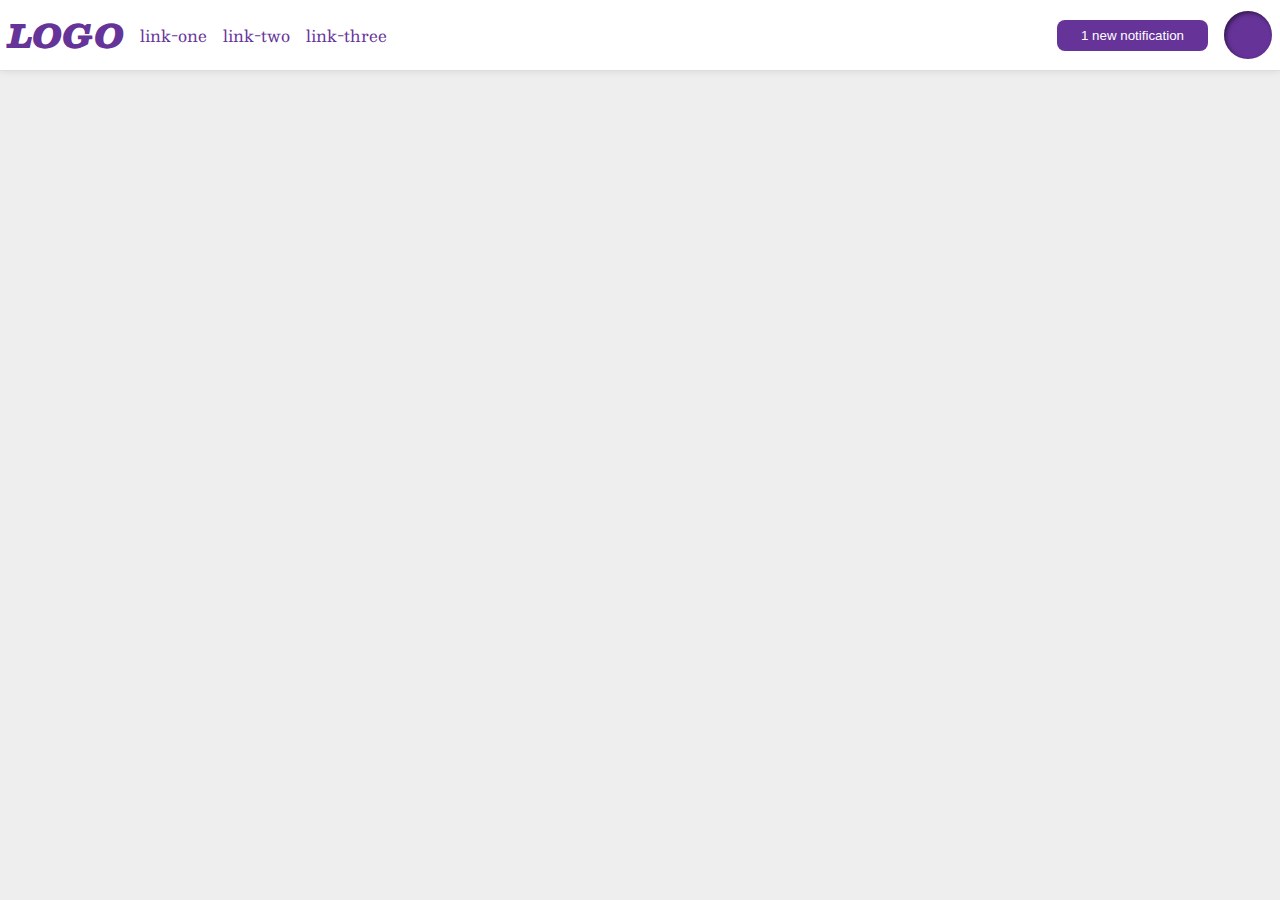
<file: flex/03-flex-header-2/index.html>
<!DOCTYPE html>
<html lang="en">
  <head>
    <meta charset="UTF-8">
    <meta http-equiv="X-UA-Compatible" content="IE=edge">
    <meta name="viewport" content="width=device-width, initial-scale=1.0">
    <title>Flex Header 2</title>
    <link rel="stylesheet" href="style.css">
  </head>
  <body>
    <div class="header">
      <div class="left">
        <div class="logo">
          LOGO
        </div>
        <ul class="links">
          <li><a href="https://google.com">link-one</a></li>
          <li><a href="https://google.com">link-two</a></li>
          <li><a href="https://google.com">link-three</a></li>
        </ul>
      </div>
      <div class="right">
        <button class="notifications">
          1 new notification
        </button>
        <div class="profile-image"></div>
      </div>
    </div>
  </body>
</html>
</file>
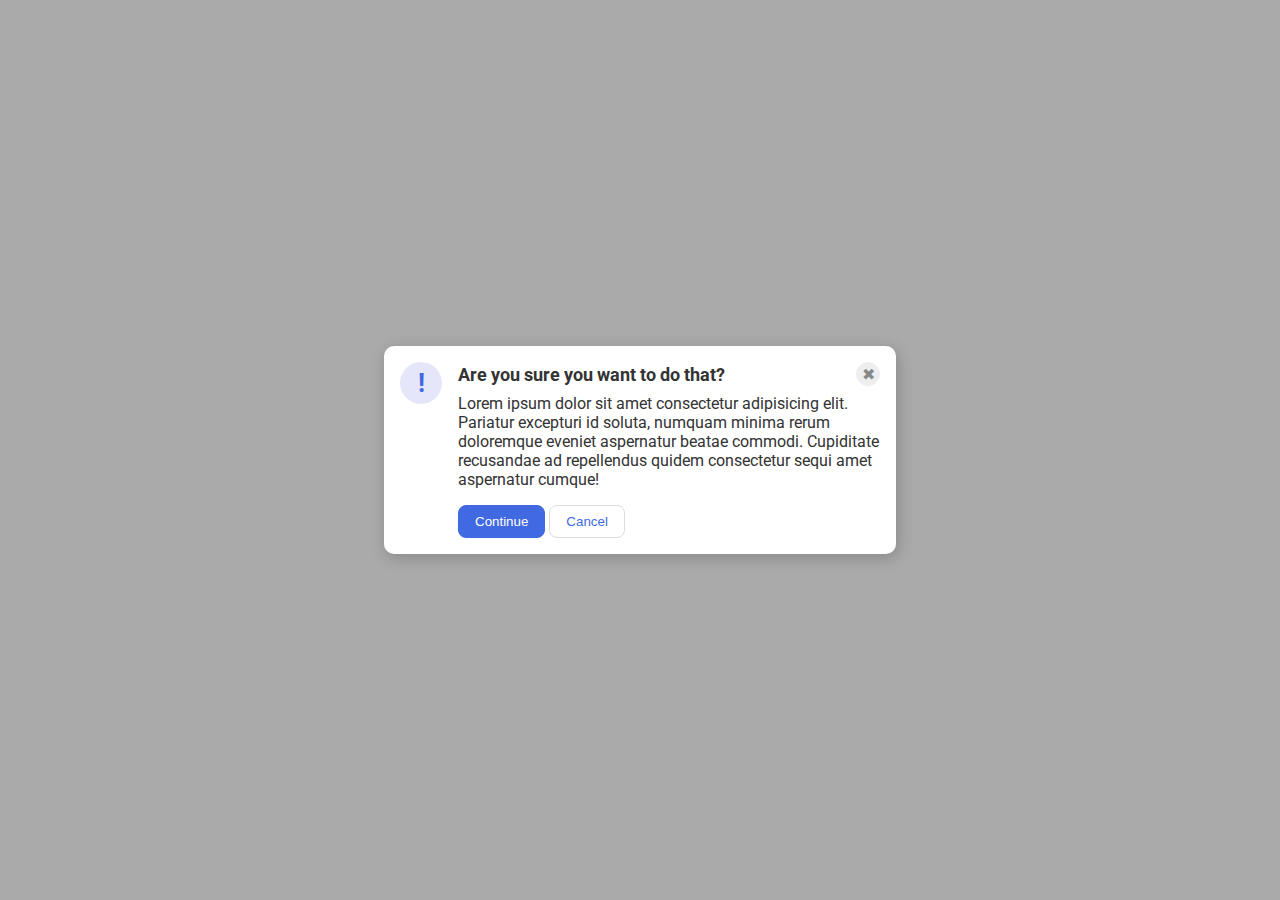
<file: flex/05-flex-modal/index.html>
<!DOCTYPE html>
<html lang="en">
  <head>
    <meta charset="UTF-8">
    <meta http-equiv="X-UA-Compatible" content="IE=edge">
    <meta name="viewport" content="width=device-width, initial-scale=1.0">
    <link rel="stylesheet" href="style.css">
    <title>Modal</title>
  </head>
  <body>
    <div class="modal">
      <div class="icon">!</div>
      <!-- additional container used here -->
      <div class="container">
        <!-- header div was moved to encompass the close button as well -->
        <div class="header">Are you sure you want to do that?
          <button class="close-button">✖</button>
        </div>
        <div class="text">Lorem ipsum dolor sit amet consectetur adipisicing elit. Pariatur excepturi id soluta, numquam minima rerum doloremque eveniet aspernatur beatae commodi. Cupiditate recusandae ad repellendus quidem consectetur sequi amet aspernatur cumque!</div>
        <button class="continue">Continue</button>
        <button class="cancel">Cancel</button>
      </div>
    </div>
  </body>
</html>
</file>
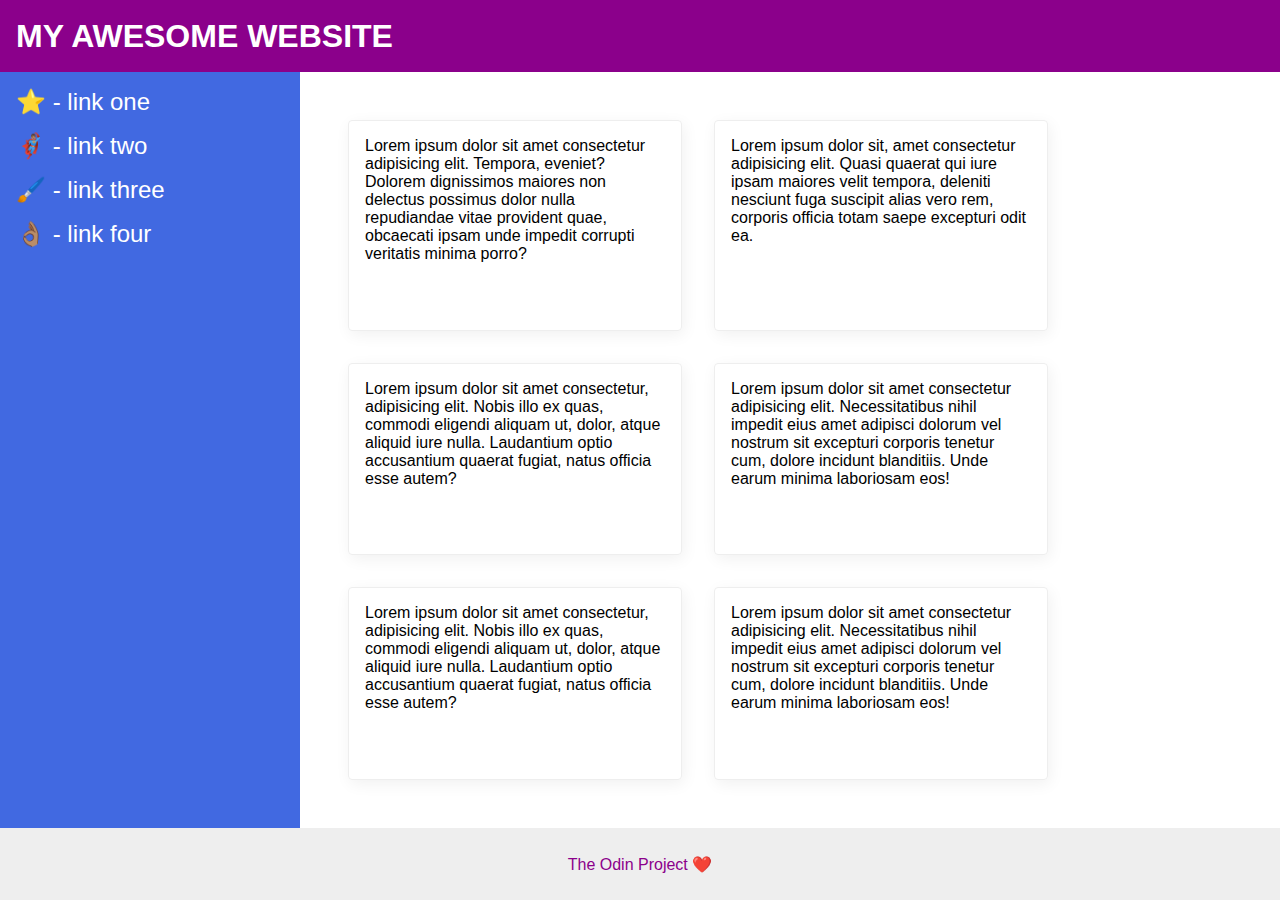
<file: flex/07-flex-layout-2/index.html>
<!DOCTYPE html>
<html lang="en">
  <head>
    <meta charset="UTF-8">
    <meta http-equiv="X-UA-Compatible" content="IE=edge">
    <meta name="viewport" content="width=device-width, initial-scale=1.0">
    <title>The Holy Grail</title>
    <link rel="stylesheet" href="style.css">
  </head>
  <body>
    <div class="header">
      MY AWESOME WEBSITE
    </div>
    <div class="body">
      <div class="sidebar">
        <ul>
          <li><a href="#">⭐ - link one</a></li>
          <li><a href="#">🦸🏽‍♂️ - link two</a></li>
          <li><a href="#">🖌️ - link three</a></li>
          <li><a href="#">👌🏽 - link four</a></li>
        </ul>
      </div>
      <div class="container">
        <div class="card">Lorem ipsum dolor sit amet consectetur adipisicing elit. Tempora, eveniet? Dolorem dignissimos maiores non delectus possimus dolor nulla repudiandae vitae provident quae, obcaecati ipsam unde impedit corrupti veritatis minima porro?</div>
        <div class="card">Lorem ipsum dolor sit, amet consectetur adipisicing elit. Quasi quaerat qui iure ipsam maiores velit tempora, deleniti nesciunt fuga suscipit alias vero rem, corporis officia totam saepe excepturi odit ea.</div>
        <div class="card">Lorem ipsum dolor sit amet consectetur, adipisicing elit. Nobis illo ex quas, commodi eligendi aliquam ut, dolor, atque aliquid iure nulla. Laudantium optio accusantium quaerat fugiat, natus officia esse autem?</div>
        <div class="card">Lorem ipsum dolor sit amet consectetur adipisicing elit. Necessitatibus nihil impedit eius amet adipisci dolorum vel nostrum sit excepturi corporis tenetur cum, dolore incidunt blanditiis. Unde earum minima laboriosam eos!</div>
        <div class="card">Lorem ipsum dolor sit amet consectetur, adipisicing elit. Nobis illo ex quas, commodi eligendi aliquam ut, dolor, atque aliquid iure nulla. Laudantium optio accusantium quaerat fugiat, natus officia esse autem?</div>
        <div class="card">Lorem ipsum dolor sit amet consectetur adipisicing elit. Necessitatibus nihil impedit eius amet adipisci dolorum vel nostrum sit excepturi corporis tenetur cum, dolore incidunt blanditiis. Unde earum minima laboriosam eos!</div>
      </div>
    </div>
    <div class="footer">
      The Odin Project ❤️
    </div>
  </body>
</html>
</file>
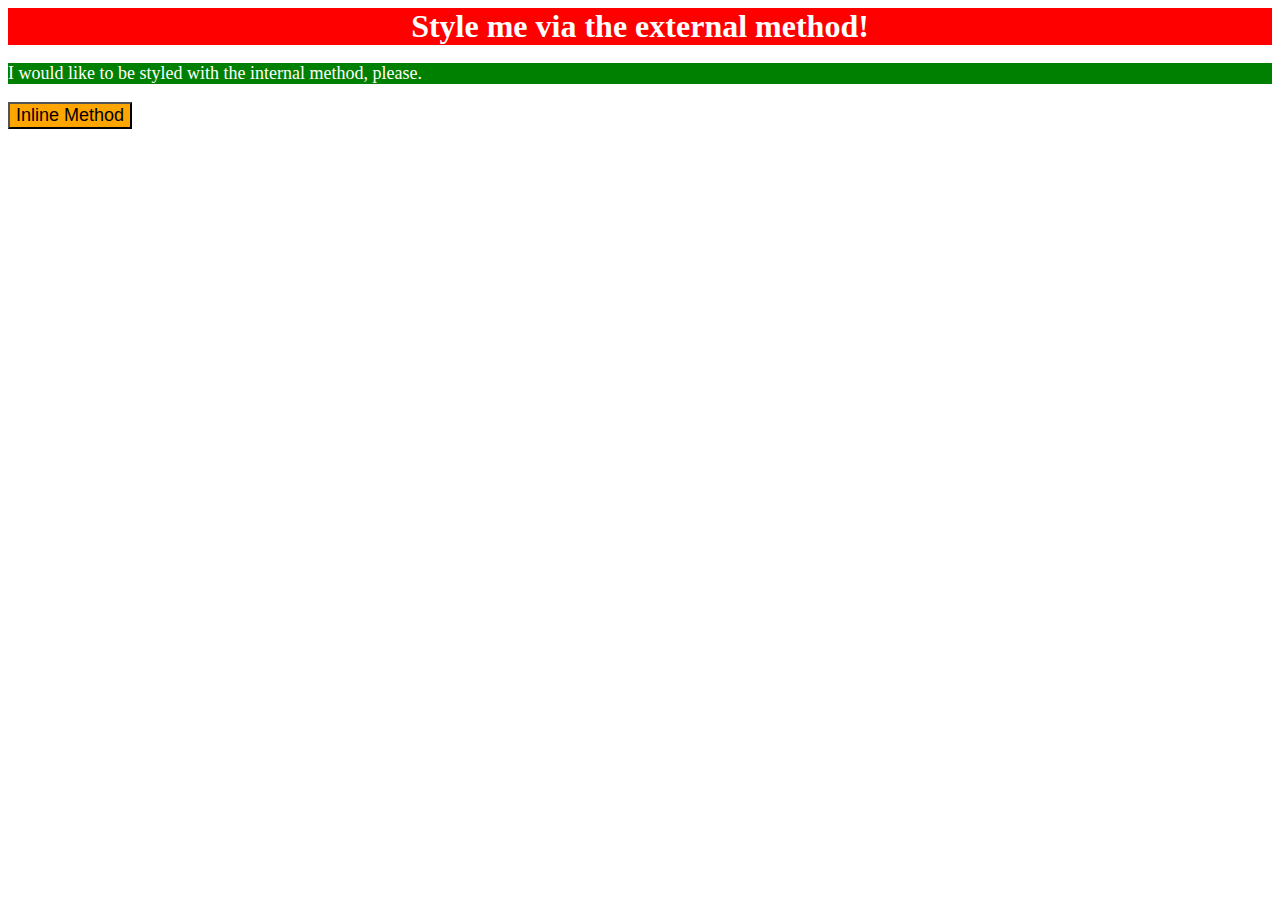
<file: foundations/01-css-methods/index.html>
<!DOCTYPE html>
<html lang="en">
  <head>
    <meta charset="UTF-8">
    <meta http-equiv="X-UA-Compatible" content="IE=edge">
    <meta name="viewport" content="width=device-width, initial-scale=1.0">
    <title>Methods for Adding CSS</title>
    <link rel="stylesheet" href="styles.css">

    <style>
      p {
        color: white;
        background-color: green;
        font-size: 18px;
      }
    </style>
  </head>
  <body>
    <div>Style me via the external method!</div>
    <p>I would like to be styled with the internal method, please.</p>
    <button style="background-color: orange; font-size: 18px">Inline Method</button>
  </body>
</html>
</file>
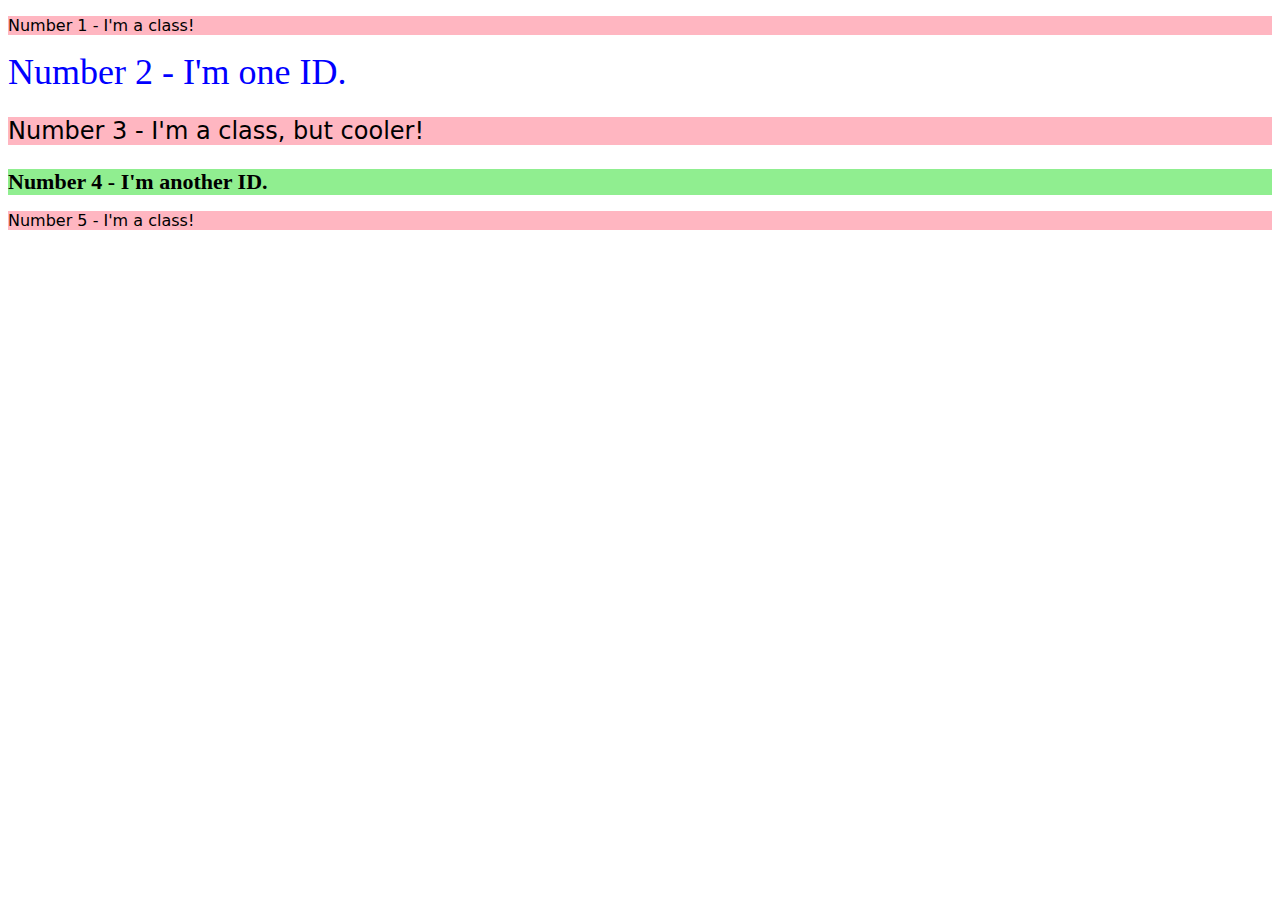
<file: foundations/02-class-id-selectors/index.html>
<!DOCTYPE html>
<html lang="en">
  <head>
    <meta charset="UTF-8">
    <meta http-equiv="X-UA-Compatible" content="IE=edge">
    <meta name="viewport" content="width=device-width, initial-scale=1.0">
    <title>Class and ID Selectors</title>
    <link rel="stylesheet" href="style.css">
  </head>
  <body>
    <p class="odd">Number 1 - I'm a class!</p>
    <div id="id">Number 2 - I'm one ID.</div>
    <p class="odd cooler">Number 3 - I'm a class, but cooler!</p>
    <div id="id-another">Number 4 - I'm another ID.</div>
    <p class="odd">Number 5 - I'm a class!</p>
  </body>
</html>
</file>
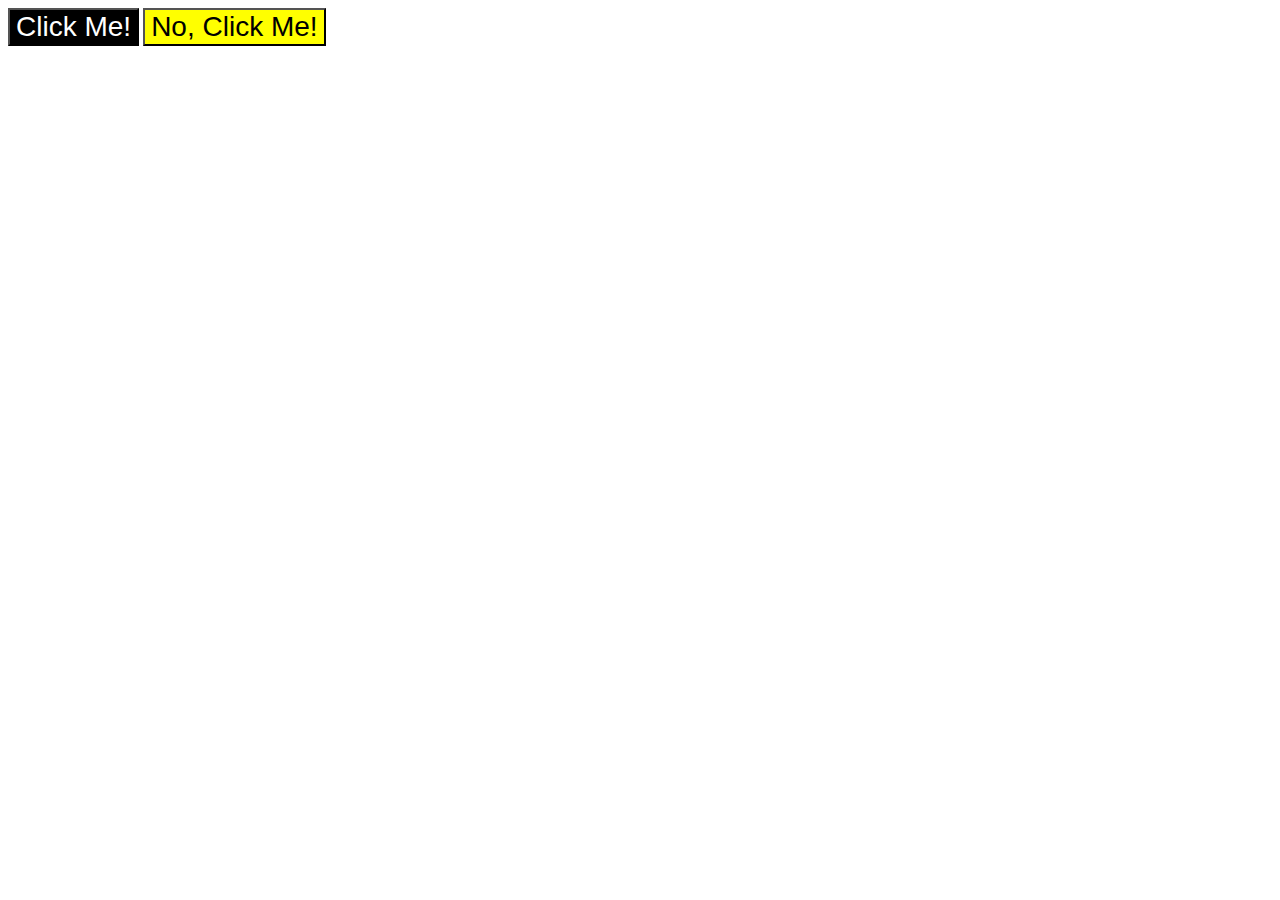
<file: foundations/03-grouping-selectors/index.html>
<!DOCTYPE html>
<html lang="en">
  <head>
    <meta charset="UTF-8">
    <meta http-equiv="X-UA-Compatible" content="IE=edge">
    <meta name="viewport" content="width=device-width, initial-scale=1.0">
    <title>Grouping Selectors</title>
    <link rel="stylesheet" href="style.css">
  </head>
  <body>
    <div class="button">
    <button class="one">Click Me!</button>
    <button class="two">No, Click Me!</button>
  </div>
  </body>
</html>
</file>
<file: flex/03-flex-header-2/style.css>
/* this is some magical font-importing.  
you'll learn about it later. */
@import url('https://fonts.googleapis.com/css2?family=Besley:ital,wght@0,400;1,900&display=swap');

body {
  margin: 0;
  background: #eee;
  font-family: Besley, serif;
}

.header {
  background: white;
  border-bottom: 1px solid #ddd;
  box-shadow: 0 0 8px rgba(0,0,0,.1);
  display: flex;
  justify-content: space-between;
  padding: 8px;
}

.left, .right {
  display: flex;
  align-items: center;
  gap: 16px;
}

.profile-image {
  display: flex;
  background: rebeccapurple;
  box-shadow: inset 2px 2px 4px rgba(0,0,0,.5);
  border-radius: 50%;
  width: 48px;
  height: 48px;
}

.logo {
  color: rebeccapurple;
  font-size: 32px;
  font-weight: 900;
  font-style: italic;
}

button {
  border: none;
  border-radius: 8px;
  background: rebeccapurple;
  color: white;
  padding: 8px 24px;
}

a {
  /* this removes the line under our links */
  text-decoration: none;
  color: rebeccapurple;
}

ul {
  list-style-type: none;
  display: flex;
  margin: 0;
  padding: 0;
  gap: 16px;
}
</file>
<file: flex/05-flex-modal/style.css>
@import url('https://fonts.googleapis.com/css2?family=Roboto:wght@400;700&display=swap');

html, body {
  height: 100%;
}

body {
  font-family: Roboto, sans-serif;
  margin: 0;
  background: #aaa;
  color: #333;
  /* I'll give you this one for free */
  display: flex;
  align-items: center;
  justify-content: center;
}

.modal {
  background: white;
  width: 480px;
  border-radius: 10px;
  box-shadow: 2px 4px 16px rgba(0,0,0,.2);
  display: flex;
  gap: 16px;
  padding: 16px;
}

.icon {
  color: royalblue;
  font-size: 26px;
  font-weight: 700;
  background: lavender;
  width: 42px;
  height: 42px;
  border-radius: 50%;
  display: flex;
  align-items: center;
  justify-content: center;
  flex-shrink: 0;
}

.close-button {
  background: #eee;
  border-radius: 50%;
  color: #888;
  font-weight: 400;
  font-size: 16px;
  height: 24px;
  width: 24px;
  display: flex;
  align-items: center;
  justify-content: center;
  border: 1px solid #eee;
  padding: 0;
}

.header {
  display: flex;
  align-items: center;
  justify-content: space-between;
  font-size: 18px;
  font-weight: 700;
  margin-bottom: 8px;
}

.text {
  margin-bottom: 16px;
}

button {
  cursor: pointer;
  padding: 8px 16px;
  border-radius: 8px;
}

button.continue {
  background: royalblue;
  border: 1px solid royalblue;
  color: white;
}

button.cancel {
  background: white;
  border: 1px solid #ddd;
  color: royalblue;
}
</file>
<file: flex/07-flex-layout-2/style.css>
body {
  font-family: -apple-system, BlinkMacSystemFont, 'Segoe UI', Roboto, Oxygen, Ubuntu, Cantarell, 'Open Sans', 'Helvetica Neue', sans-serif;
  margin: 0;
  min-height: 100vh;
  display: flex;
  flex-direction: column;
}

.header {
  height: 72px;
  background: darkmagenta;
  color: white;
  display: flex;
  align-items: center;
  padding: 0 16px;
  font-size: 32px;
  font-weight: 900;
}

.body {
  flex: 1;
  display: flex;
}

.footer {
  height: 72px;
  background: #eee;
  color: darkmagenta;
  display: flex;
  justify-content: center;
  align-items: center;
}

.sidebar {
  width: 300px;
  background: royalblue;
  box-sizing: border-box;
  flex-shrink: 0;
  padding: 16px;
}

.container {
  padding: 48px;
  display: flex;
  flex-wrap: wrap;
  gap: 32px;
}

.card {
  border: 1px solid #eee;
  box-shadow: 2px 4px 16px rgba(0,0,0,.06);
  border-radius: 4px;
  padding: 16px;
  width: 300px;
}

ul {
  list-style: none;
  margin: 0;
  padding: 0;
}

a {
  text-decoration: none;
  color: white;
  font-size: 24px;
}

li {
  margin-bottom: 16px;
}
</file>
<file: foundations/01-css-methods/styles.css>
div {
    color: white;
    background-color: red;
    display: flex;
    justify-content: center;
    font-size: 32px;
    font-weight: 700;
}
</file>
<file: foundations/02-class-id-selectors/style.css>
.odd {
    font-family: Verdana, "DejaVu Sans", sans-serif;
    background-color: lightpink;
}

#id {
    color: #0000ff;
    font-size: 36px;
}

.odd.cooler {
    font-size: 24px;
}

#id-another{
    color: black;
    font-size: 22px;
    background-color: lightgreen;
    font-weight: bold;
}
</file>
<file: foundations/03-grouping-selectors/style.css>
button {
    font-size: 28px;
    font-family: Helvetica, "Times New Roman", sans-serif;
}

button.one {
    background-color: #000000;
    color: #ffffff;
}

button.two {
    background-color: #ffff00;
}
</file>
